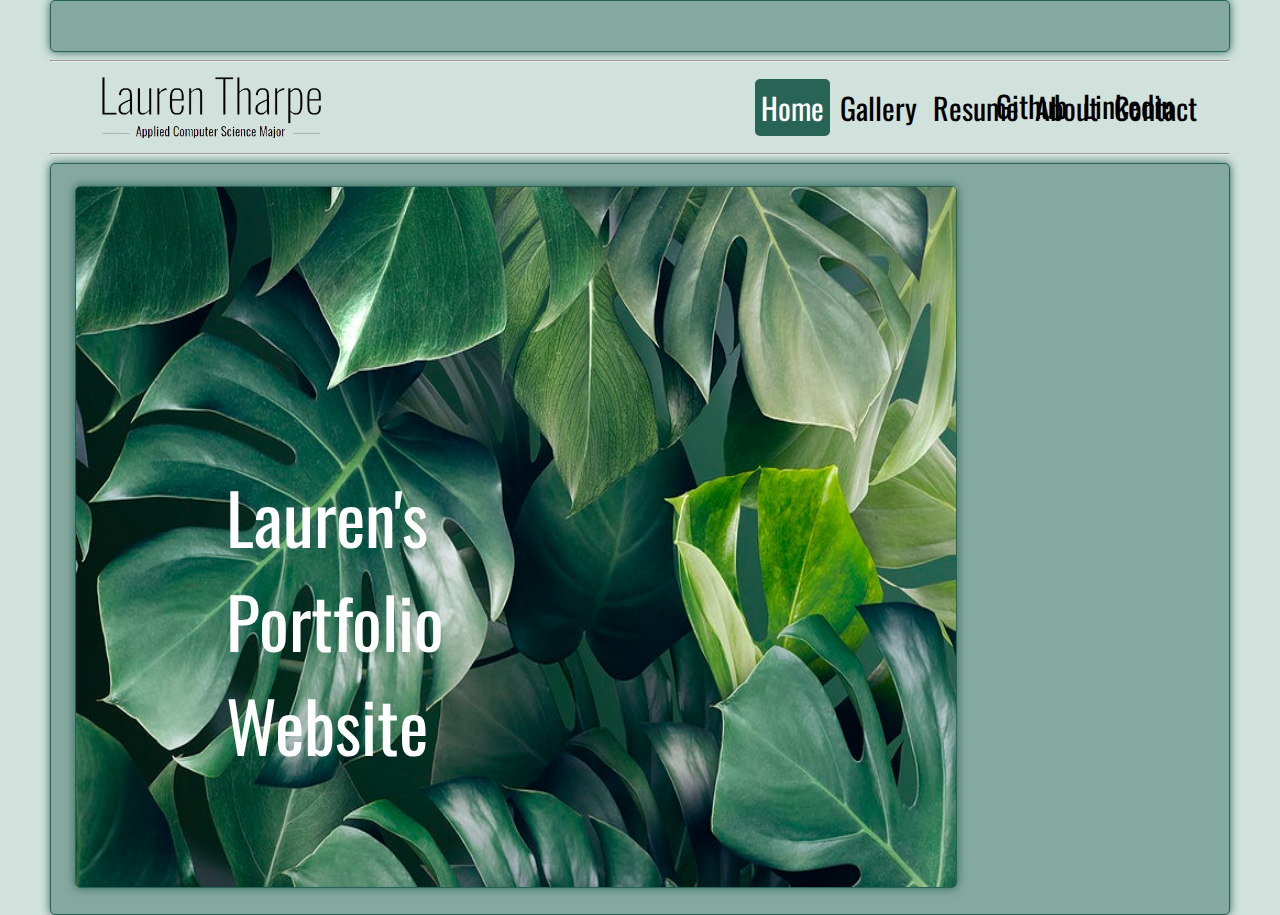
<file: index.html>
<!DOCTYPE html>
<html>
<head>
    <title>Lauren's Portfolio</title>
    <link rel="stylesheet" href="style.css">
    <link href="https://fonts.googleapis.com/css2?family=Oswald:wght@200&display=swap" rel="stylesheet">
</head>
<body>
    <header>
        <div class="main">
        </div>
        <hr class = line1>
        <div class="main2">
            <div class = "logo">
                <img src="logo.png">
            </div>
            <div class="button">
                <a href="https://github.com/weyheylauren" target=”_blank” class="btn">Github</a>
                <a href="https://www.linkedin.com/in/lauren-tharpe-b741b61b0/" target=”_blank” class="btn">Linkedin</a>
            </div>
            <ul>
                <li class="active"><a href="index.html">Home</a></li>
                <li><a href="gallery.html">Gallery</a></li>
                <li><a href="resume.html">Resume</a></li>
                <li><a href="about.html">About</a></li>
                <li><a href="contact.html">Contact</a></li>
            </ul>
        </div>
        <hr class = line1>
        <div class = "mainpage">
            <div class = "mainpic">
                <img src="bgbg.jpg">
            </div>
            <div class="myleft">
                <p>Lauren's Portfolio Website</p>
            </div>
        </div>
    </header>
</body>
</html>
</file>
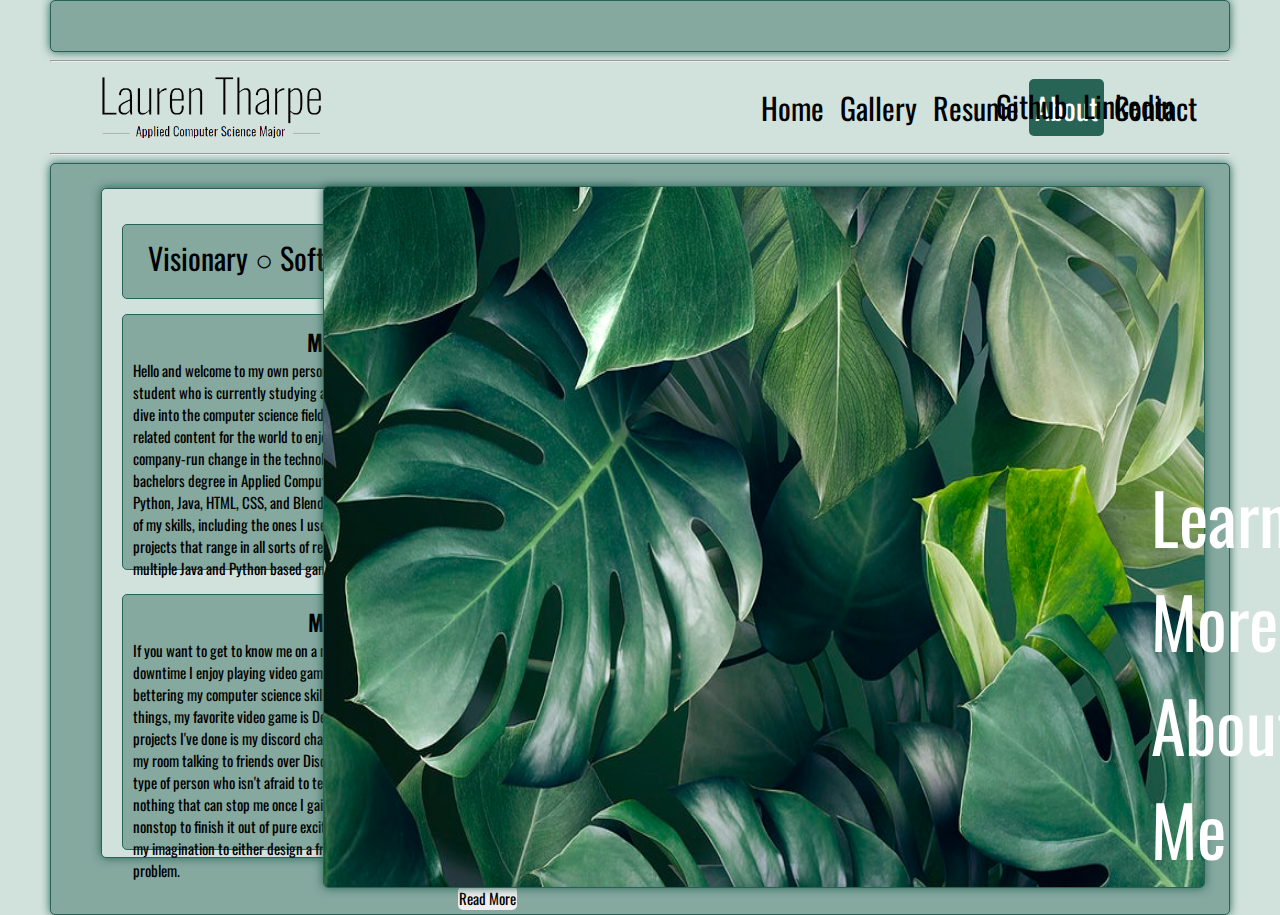
<file: about.html>
<!DOCTYPE html>
<html>
<head>
    <title>Lauren's Portfolio</title>
    <link rel="stylesheet" href="style.css">
    <link href="https://fonts.googleapis.com/css2?family=Oswald:wght@200&display=swap" rel="stylesheet">
</head>
<body>
    <header>
        <div class="main">
        </div>
        <hr class = line1>
        <div class="main2">
            <div class = "logo">
                <img src="logo.png">
            </div>
            <div class="button">
                <a href="https://github.com/weyheylauren" target=”_blank” class="btn">Github</a>
                <a href="https://www.linkedin.com/in/lauren-tharpe-b741b61b0/" target=”_blank” class="btn">Linkedin</a>
            </div>
            <ul>
                <li><a href="index.html">Home</a></li>
                <li><a href="gallery.html">Gallery</a></li>
                <li><a href="resume.html">Resume</a></li>
                <li class="active"><a href="about.html">About</a></li>
                <li><a href="contact.html">Contact</a></li>
            </ul>
        </div>
        <hr class = line1>
        <div class = "mainpage">
            <div class = "aboutme">
                <div class="section1">
                    Visionary ○ Software Engineer ○ Designer
                </div>
                <div class="section2">
                    <h2>My Background</h2>
                    <p>Hello and welcome to my own personal portfolio website. My name is Lauren Tharpe, a student who is currently studying at the University of Winnipeg.
                    My dream is not only to dive into the computer science field as a whole, but to create meaningful computer science related content for the world to enjoy whether
                    it be a personal passion project or a company-run change in the technology we use today.<span id = "dots1">..</span><span id="invisible-text1"> Currently, I am working towards a bachelors
                    degree in Applied Computer Science. Thus far I have gained experience in Python, Java, HTML, CSS, and Blender. I'd like to say I'm quick to pick up new topics as a lot of 
                    my skills, including the ones I used to build this website, are self-taught. I've worked on projects that range in all sorts of required skills, like a discord chatbot taught with an AI,
                    multiple Java and Python based games, as well as a few webscrapers.</span></p><br>
                    <button id="btn1" onclick="MoreLess1()">Read More</button>
                </div>
                <div class ="section3">
                    <h2>More About Me </h2>
                    If you want to get to know me on a more personal level, this section is for you. On my downtime I enjoy playing video games, watching TV, reading, going out with friends, and bettering my computer science
                    skills, of course. My favorite show right now is Stranger things, my favorite video game is Dead By Daylight, and my personal favorite out of the projects I've done is my discord chatbot<span id = "dots2">..</span><span id="invisible-text2"> On a typical Friday night you'll either find me in my room talking to friends over Discord or going to a gaming cafe with friends! I am 
                    the type of person who isn't afraid to tell you my opinion and analysis on a situation. There's nothing that can stop me once I gain a passion for a certain project or 
                    subject and will work nonstop to finish it out of pure excitement. I'm very achievement-oriented and love to use my imagination to either design a front-end element or 
                    conjure a solution to a backend problem.</span> <br>
                    <button id="btn2" onclick="MoreLess2()">Read More</button>
                </div>
            </div>
            <div class = "mainpic2">
                <img src="bgbg.jpg">
            </div>
            <div class="myright2">
                <p>Learn More About Me</p>
            </div>
        </div>
    </header>
<script>
    function MoreLess1(){
        var dots=document.getElementById("dots1");
        var invisibleText=document.getElementById("invisible-text1");
        var btnText=document.getElementById("btn1");
        if(dots.style.display!="none"){
            dots.style.display="none";
            invisibleText.style.display="inline";
            btnText.innerHTML="Read Less";
        }
        else{
            dots.style.display="inline";
            invisibleText.style.display="none";
            btnText.innerHTML="Read More";
        }
    }
    function MoreLess2(){
        var dots=document.getElementById("dots2");
        var invisibleText=document.getElementById("invisible-text2");
        var btnText=document.getElementById("btn2");
        if(dots.style.display!="none"){
            dots.style.display="none";
            invisibleText.style.display="inline";
            btnText.innerHTML="Read Less";
        }
        else{
            dots.style.display="inline";
            invisibleText.style.display="none";
            btnText.innerHTML="Read More";
        }
    }
</script>
</body>
</html>
</file>
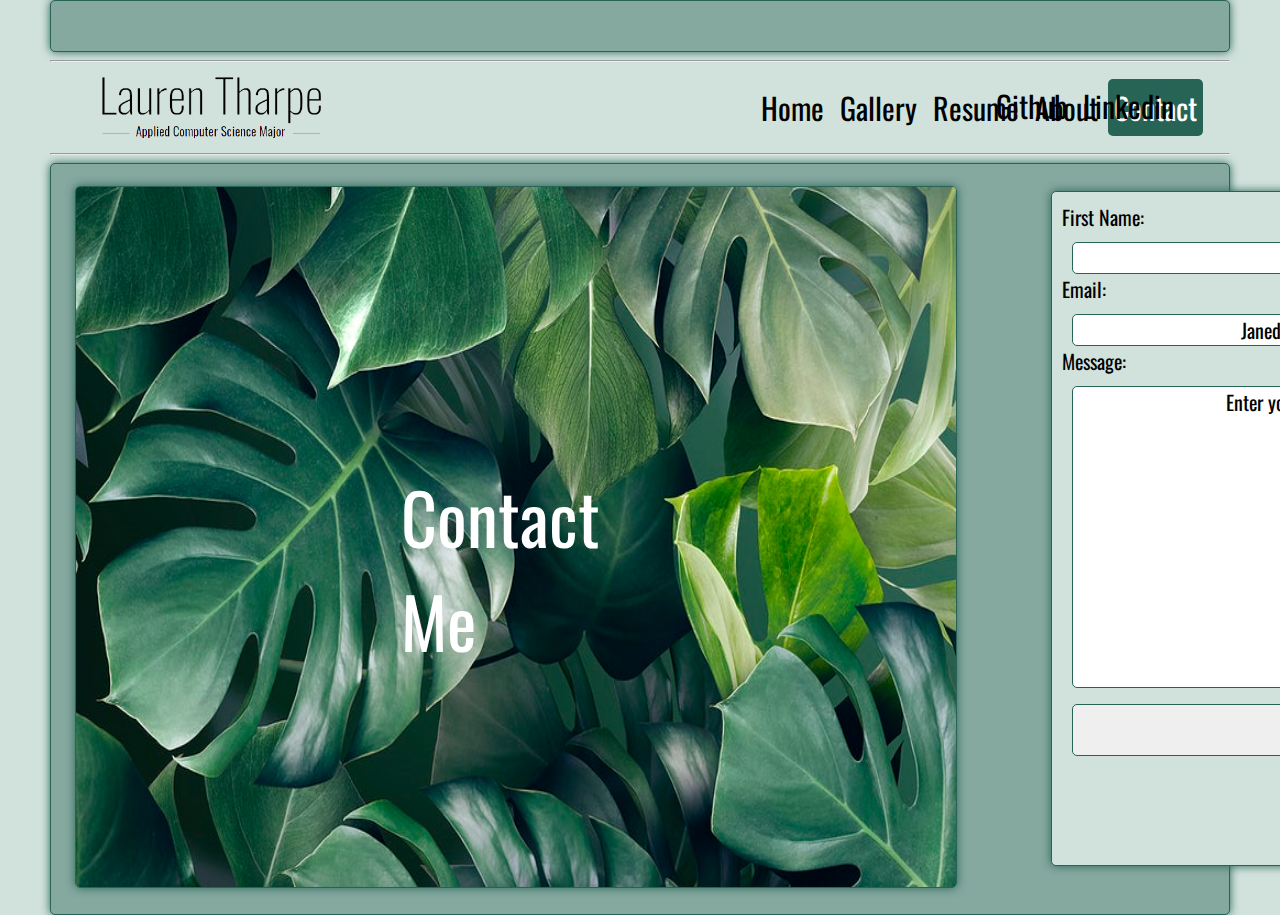
<file: contact.html>
<!DOCTYPE html>
<html>
<head>
    <title>Lauren's Portfolio</title>
    <link rel="stylesheet" href="style.css">
    <link href="https://fonts.googleapis.com/css2?family=Oswald:wght@200&display=swap" rel="stylesheet">
</head>
<body>
    <header>
        <div class="main">
        </div>
        <hr class = line1>
        <div class="main2">
            <div class = "logo">
                <img src="logo.png">
            </div>
            <div class="button">
                <a href="https://github.com/weyheylauren" target=”_blank” class="btn">Github</a>
                <a href="https://www.linkedin.com/in/lauren-tharpe-b741b61b0/" target=”_blank” class="btn">Linkedin</a>
            </div>
            <ul>
                <li><a href="index.html">Home</a></li>
                <li><a href="gallery.html">Gallery</a></li>
                <li><a href="resume.html">Resume</a></li>
                <li><a href="about.html">About</a></li>
                <li class="active"><a href="contact.html">Contact</a></li>
            </ul>
        </div>
        <hr class = line1>
        <div class = "mainpage">
            <div class = "mainpic">
                <img src="bgbg.jpg">
            </div>
            <div class="myleft2">
                <p>Contact Me</p>
            </div>
            <div class = "contactform">
                <form>
                    <p>First Name:</p> <input type="text" value="Jane Doe"><br>
                    <p>Email:</p><input type="email" value="Janedoe@gmail.com"><br>
                    <p>Message: </p><textarea rows="10" cols="100">Enter your message here!</textarea><br>
                </form>
                <button type="submit" class = "btn">Send</button><br>
            </div>
        </div>
    </header>
</body>
</html>
</file>
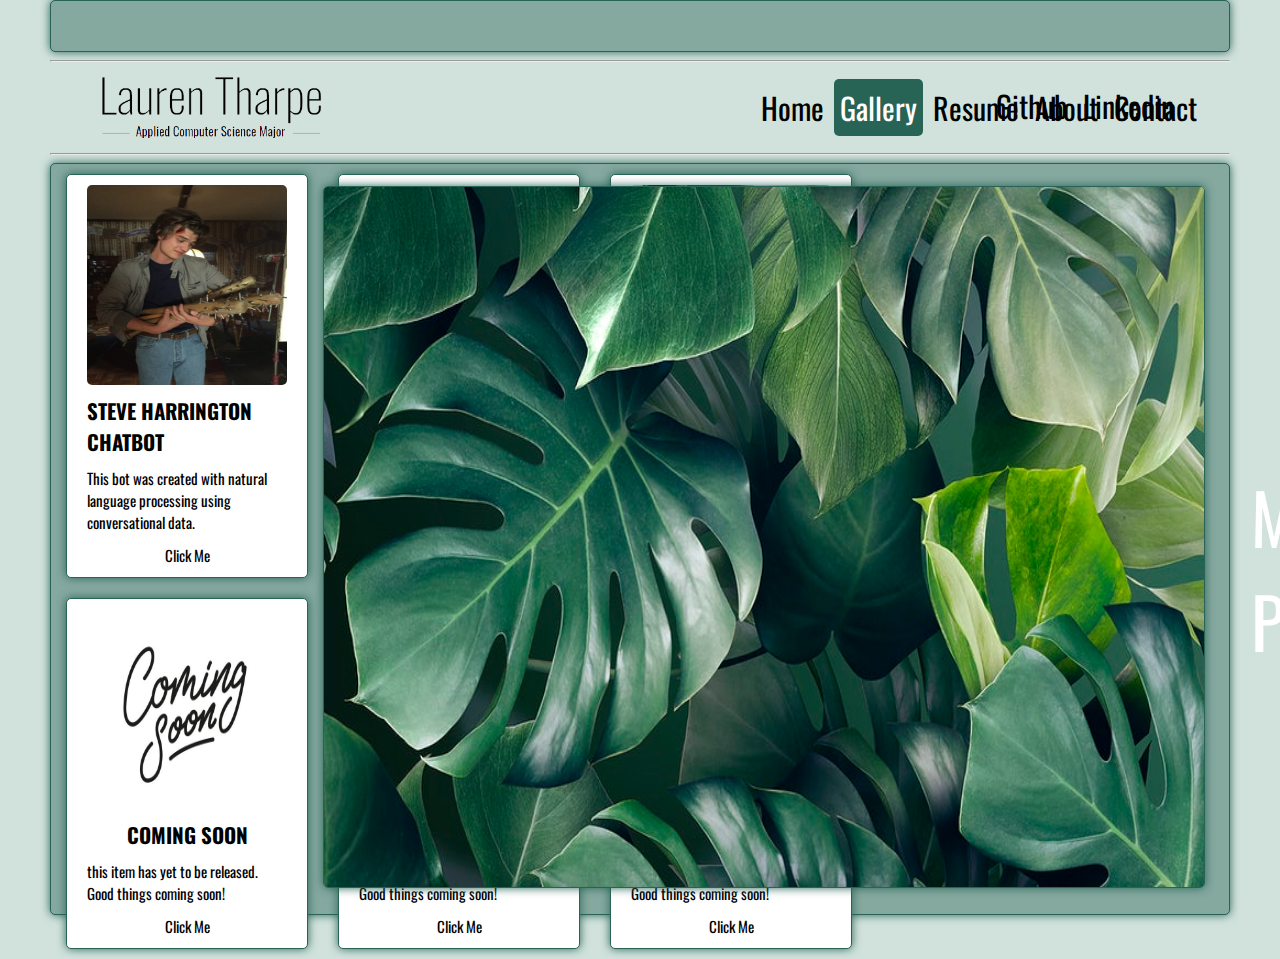
<file: gallery.html>
<!DOCTYPE html>
<html>
<head>
    <title>Lauren's Portfolio</title>
    <link rel="stylesheet" href="style.css">
    <link href="https://fonts.googleapis.com/css2?family=Oswald:wght@200&display=swap" rel="stylesheet">
</head>
<body>
    <header>
        <div class="main">
        </div>
        <hr class = line1>
        <div class="main2">
            <div class = "logo">
                <img src="logo.png">
            </div>
            <div class="button">
                <a href="https://github.com/weyheylauren" target=”_blank” class="btn">Github</a>
                <a href="https://www.linkedin.com/in/lauren-tharpe-b741b61b0/" target=”_blank” class="btn">Linkedin</a>
            </div>
            <ul>
                <li><a href="index.html">Home</a></li>
                <li class="active"><a href="gallery.html">Gallery</a></li>
                <li><a href="resume.html">Resume</a></li>
                <li><a href="about.html">About</a></li>
                <li><a href="contact.html">Contact</a></li>
            </ul>
        </div>
        <hr class = line1>
        <div class = "mainpage">
            <div class = "mainpic2">
                <img src="bgbg.jpg">
            </div>
            <div class="myright">
                <p>My Projects</p>
            </div>
            <div class = "container">
                <div class="row">
                    <div class="card">
                        <img src="sh.jpg">
                        <h4>Steve Harrington Chatbot</h4>
                        <p>This bot was created with natural language 
                        processing using conversational data.</p>
                        <a href="https://huggingface.co/markofhope/DialoGPT-medium-HarringtonBot/tree/main">Click Me</a>
                    </div>
                    <div class="card">
                        <img src="bc.png">
                        <h4>Birth Chart Webscraper</h4>
                        <p>This application web scrapes data from a site to determine your birth chart.</p>
                        <a href="https://github.com/weyheylauren/Astrology-Birth-Chart-Report-Python">Click Me</a>
                    </div>
                    <div class="card">
                        <img src="mc.PNG">
                        <h4>Morse Code Translator</h4>
                        <p>Want to convert any word, phrase, or number into its morse code equvalent? Here it is!</p>
                        <a href="https://github.com/weyheylauren/Astrology-Birth-Chart-Report-Python">Click Me</a>
                    </div>
                </div>
                <div class="row">
                    <div class="card">
                        <img src="cs.jpg">
                        <h4>coming soon</h4>
                        <p>this item has yet to be released. Good things coming soon!</p>
                        <a href="#">Click Me</a>
                    </div>
                    <div class="card">
                        <img src="cs.jpg">
                        <h4>coming soon</h4>
                        <p>this item has yet to be released. Good things coming soon!</p>
                        <a href="#">Click Me</a>
                    </div>
                    <div class="card">
                        <img src="cs.jpg">
                        <h4>coming soon</h4>
                        <p>this item has yet to be released. Good things coming soon!</p>
                        <a href="#">Click Me</a>
                    </div>
                </div>
            </div>
        </div>
    </header>
</body>
</html>
</file>
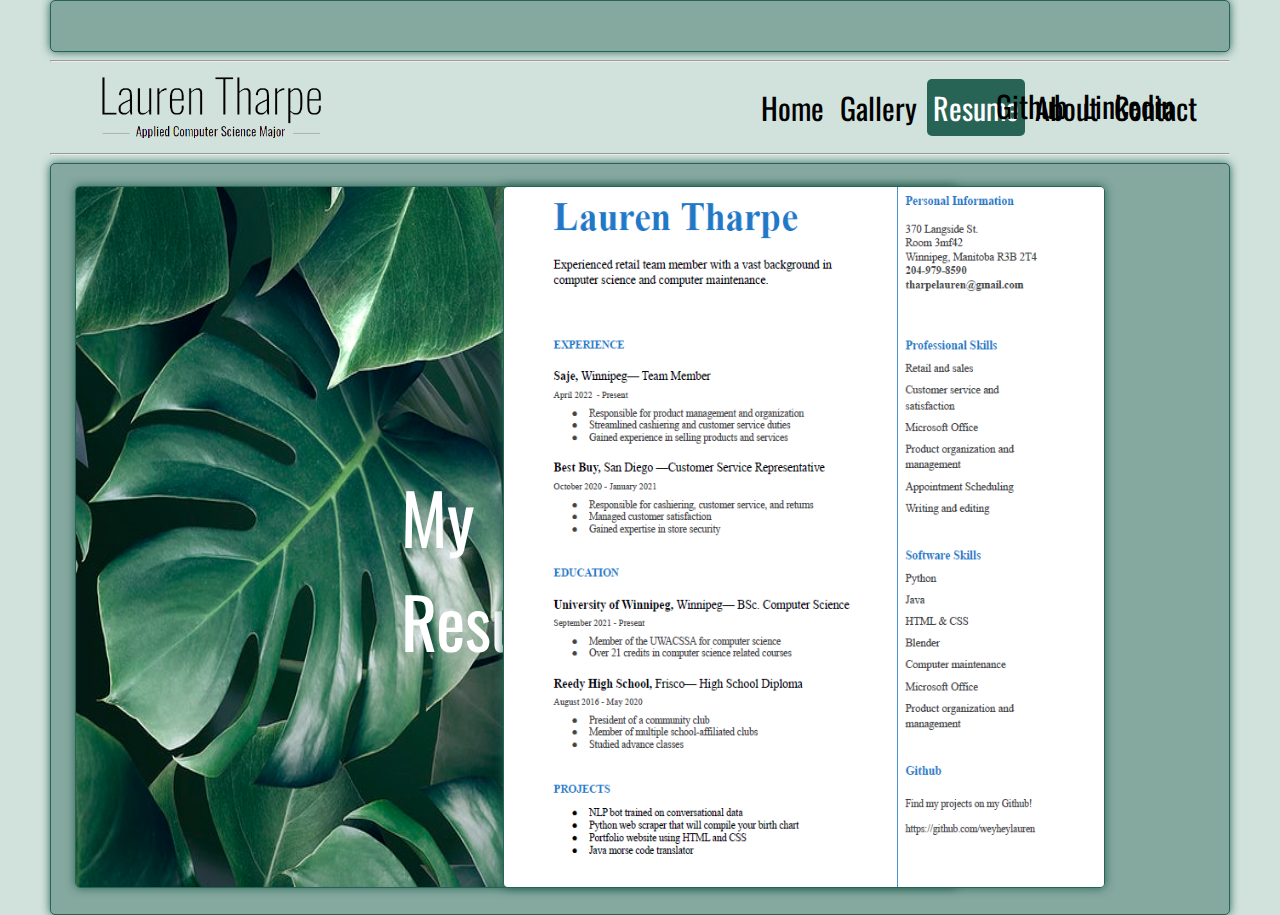
<file: resume.html>
<!DOCTYPE html>
<html>
<head>
    <title>Lauren's Portfolio</title>
    <link rel="stylesheet" href="style.css">
    <link href="https://fonts.googleapis.com/css2?family=Oswald:wght@200&display=swap" rel="stylesheet">
</head>
<body>
    <header>
        <div class="main">
        </div>
        <hr class = line1>
        <div class="main2">
            <div class = "logo">
                <img src="logo.png">
            </div>
            <div class="button">
                <a href="https://github.com/weyheylauren" target=”_blank” class="btn">Github</a>
                <a href="https://www.linkedin.com/in/lauren-tharpe-b741b61b0/" target=”_blank” class="btn">Linkedin</a>
            </div>
            <ul>
                <li><a href="index.html">Home</a></li>
                <li><a href="gallery.html">Gallery</a></li>
                <li class="active"><a href="resume.html">Resume</a></li>
                <li><a href="about.html">About</a></li>
                <li><a href="contact.html">Contact</a></li>
            </ul>
        </div>
        <hr class = line1>
        <div class = "mainpage">
            <div class = "mainpic">
                <img src="bgbg.jpg">
            </div>
            <div class="myleft2">
                <p>My Resume</p>
            </div>
            <div class="resume">
                <img src="resume.PNG">
            </div>
        </div>
    </header>
</body>
</html>
</file>
<file: style.css>
*{
    margin: 0;
    padding: 0;
    font-family: 'Oswald', sans-serif;
}
body {
    background-color: #d1e2dc;
  }
header{
    background-size: cover;
    background-position: 0 0;
    background-attachment: fixed;
}
.line1{
    display: block;
    margin-top: 0.5em;
    margin-bottom: 0.5em;
    margin-left: 50px;
    margin-right: 50px;
    border-style: inset;
    border-width: 1px;
}
ul{
    float: left;
    margin-top: 15px;
    margin-left: 430px;
}
ul li{
    display: inline-block;
}
ul li a{
    text-decoration: none;
    color: black;
    padding: 5px;
    border: 1px solid transparent;
    transition: 0.6s ease;
    font-size: 30px;
    border-radius: 5px;
}
ul li a:hover{
    background-color: #286456;
    color: white;
    border-radius: 5px;
}
ul li.active a{
    background-color: #286456;
    color: white;
    border-radius: 5px;
}
.logo img{
    float: left;
    margin-top: 5px;
    width: 225px;
    height: 65px;
    margin-left: 100px;
}
.main{
    height: 50px;
    color: black;
    background-color:#85a89f;
    margin-left: 50px;
    margin-right: 50px;
    border-radius: 5px;
    border: 1px solid #286456;
    box-shadow: 0px 0px 10px #286456;
}
.main h1{
    margin-left: 41%;
    font-size: 25px;
}
.main2{
    height: 75px;
    background-color:#d1e2dc;
}
.title{
    position: absolute;
    width: 50px;
    height: 50px;
    margin-top: 75px;
    left: 15%;
    transform: translate(-50%,-50%);
}
.title h1{
    color: #fff;
    font-size: 50px;
}
.mainpage{
    height: 750px;
    margin-left: 50px;
    margin-right: 50px;
    background-color: #85a89f;
    border-radius: 5px;
    border: 1px solid #286456;
    box-shadow: 0px 0px 10px #286456;
}
.mainpic img{
    height:700px;
    width:880px;
    position:absolute;
    left:75px;
    top:186px;
    border-radius: 5px;
    border: 1px solid #286456;
    box-shadow: 0px 0px 10px #286456;
}
.mainpic2 img{
    height:700px;
    width:880px;
    position:absolute;
    right:75px;
    top:186px;
    border-radius: 5px;
    border: 1px solid #286456;
    box-shadow: 0px 0px 10px #286456;
}
.resume img{
    height:700px;
    width:600px;
    position:absolute;
    right:175px;
    top:186px;
    border-radius: 5px;
    border: 1px solid #286456;
    box-shadow: 0px 0px 10px #286456;
}
.button{
    position: absolute;
    top: 83px;
    right: 100px;
    
}
.btn{
    text-decoration: none;
    color: black;
    padding: 5px;
    border: 1px solid transparent;
    transition: 0.6s ease;
    font-size: 30px;
    border-radius: 5px;
}
.btn:hover{
    background-color: #286456;
    color: white;
}
.contactform{
    position: absolute;
    margin-left: 1000px;
    margin-top: 27px;
    font-size: 20px;
    box-shadow: 0px 0px 10px #286456;
    background-color: #d1e2dc;
    border-radius: 5px;
    width: 40%;
    height: 72.5%;
    padding: 10px;
    border: 1px solid #286456;
}
.contactform input, .contactform textarea{
    width: 95%;
    margin-left: 10px;
    font-size: 20px;
    border: 1px solid #286456;
    margin-top: 10px;
    border-radius: 5px;
    text-align: center;
}
.contactform textarea{
    resize: vertical;
}
.contactform button[type="submit"]{
    cursor: pointer;
    width: 95%;
    margin-left: 10px;
    border: 1px solid #286456;
    border-radius: 5px;
    margin-top: 10px;
    transition: 0.6s ease;
    padding: 10px;
    font-size: 20px;

}
.contactform button[type="submit"]:hover{
    background-color: #286456;
    color: white;
}
.aboutme{
    position: absolute;
    margin-left: 50px;
    margin-top: 24px;
    font-size: 20px;
    box-shadow: 0px 0px 10px #286456;
    background-color: #d1e2dc;
    border-radius: 5px;
    width: 40%;
    height: 72%;
    padding: 10px;
    border: 1px solid #286456;
}
.aboutme h2{
    text-align: center;
}
.section2 button{
    text-decoration: none;
    color: black;
    border: 1px solid transparent;
    transition: 0.6s ease;
    font-size: 15px;
    border-radius: 5px;
    margin-left: 325px;
    margin-top: -10px;
}
.section3 button{
    text-decoration: none;
    color: black;
    border: 1px solid transparent;
    transition: 0.6s ease;
    font-size: 15px;
    border-radius: 5px;
    margin-left: 325px;
    margin-top: 5px;
}
.aboutme button:hover{
    background-color: #286456;
    color: white;
    cursor: pointer;
}
.section1{
    position: absolute;
    margin-left: 10px;
    margin-right: 10px;
    margin-top: 25px;
    font-size: 30px;
    background-color: #85a89f;
    border-radius: 5px;
    width: 92%;
    height: 8%;
    padding: 10px;
    border: 1px solid #286456;
    text-align: center;
}
.section2{
    position: absolute;
    margin-left: 10px;
    margin-right: 10px;
    margin-top: 115px;
    font-size: 15px;
    background-color: #85a89f;
    border-radius: 5px;
    width: 92%;
    height: 35%;
    padding: 10px;
    border: 1px solid #286456;
}
.section3{
    position: absolute;
    margin-left: 10px;
    margin-right: 10px;
    margin-top: 395px;
    font-size: 15px;
    background-color: #85a89f;
    border-radius: 5px;
    width: 92%;
    height: 35%;
    padding: 10px;
    border: 1px solid #286456;
}
#invisible-text{
    display: none;
}
.myright{
    position: absolute;
    float: right;
    font-size: 70px;
    margin-right: 25px;
    margin-top: 300px;
    margin-left: 1200px;
    color: white;
}
.myright2{
    position: absolute;
    float: right;
    font-size: 70px;
    margin-right: 25px;
    margin-top: 300px;
    margin-left: 1100px;
    color: white;
}
.myleft{
    position: absolute;
    float: left;
    font-size: 70px;
    margin-right: 1100px;
    margin-top: 300px;
    margin-left: 175px;
    color: white;
}
.myleft2{
    position: absolute;
    float: left;
    font-size: 70px;
    margin-right: 1000px;
    margin-top: 300px;
    margin-left: 350px;
    color: white;
}
.container{
    width:1100px;
    max-width: 50%;
}
.row{
    display: flex;
    align-items: center;
    justify-content: space-between;
}
.row a{
    text-decoration: none;
    color: black;
    border: 1px solid transparent;
    transition: 0.6s ease;
    font-size: 15px;
    border-radius: 5px;
}
.card{
    display: flex;
    flex: 1 1 20rem;
    flex-wrap: wrap;
    align-items: center;
    flex-direction: column;
    margin:10px 15px;
    padding: 10px 20px;
    background: white;
    align-self: normal;
    font-size: 15px;
    box-shadow: 0px 0px 10px #286456;
    border-radius: 5px;
    border: 1px solid #286456;
}
.card h4{
    font-size: 1.3rem;
    text-transform: uppercase;
    margin: 10px 0;
}
.card p{
    margin-bottom: 10px;
}
.card .btn{
    display: inline-block;
    margin-top: auto;
    background: green;
    color: white;
    text-align: center;
    padding: 10px 20px;
    border-radius: 5px;
    -webkit-border-radius: 5px;
    -moz-border-radius: 5px;
    -o-border-radius:5px;
}
.card img{
    width: 200px;
    height: 200px;
    border-radius: 5px;
}
</file>
